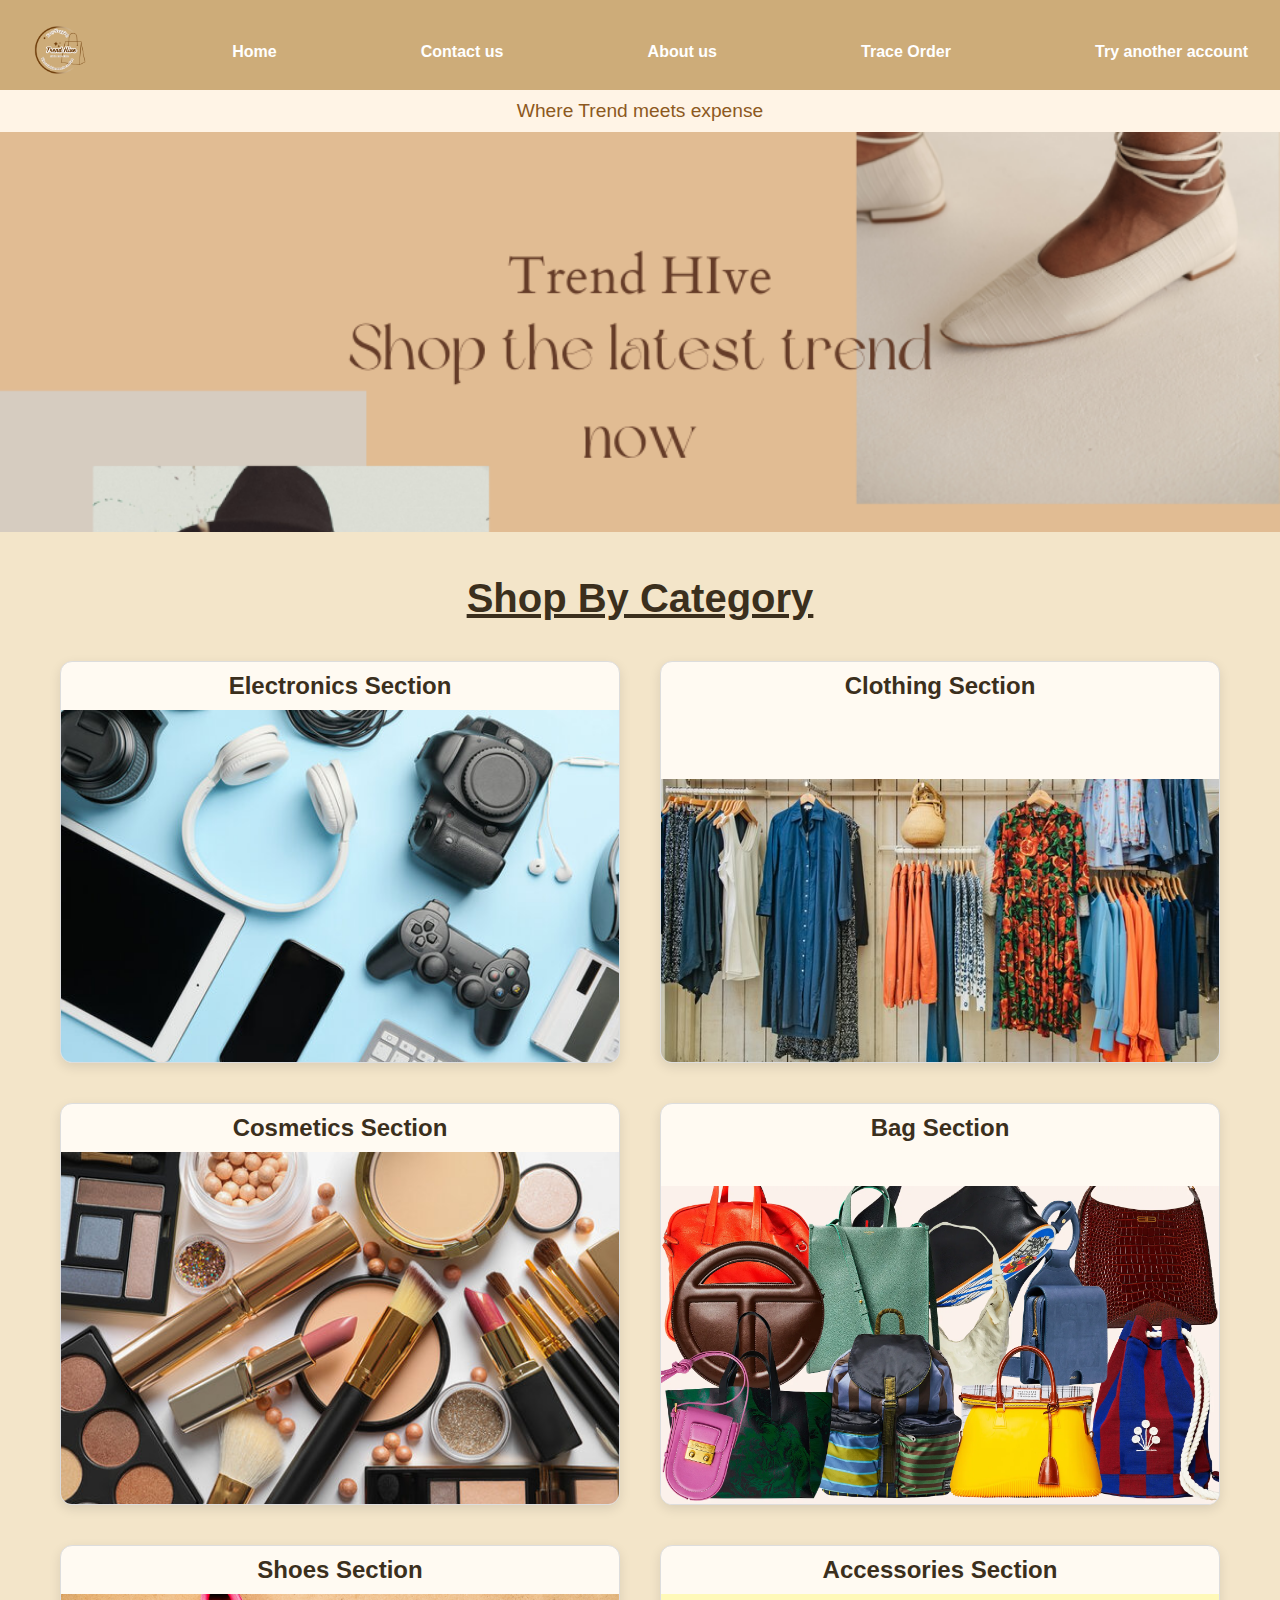
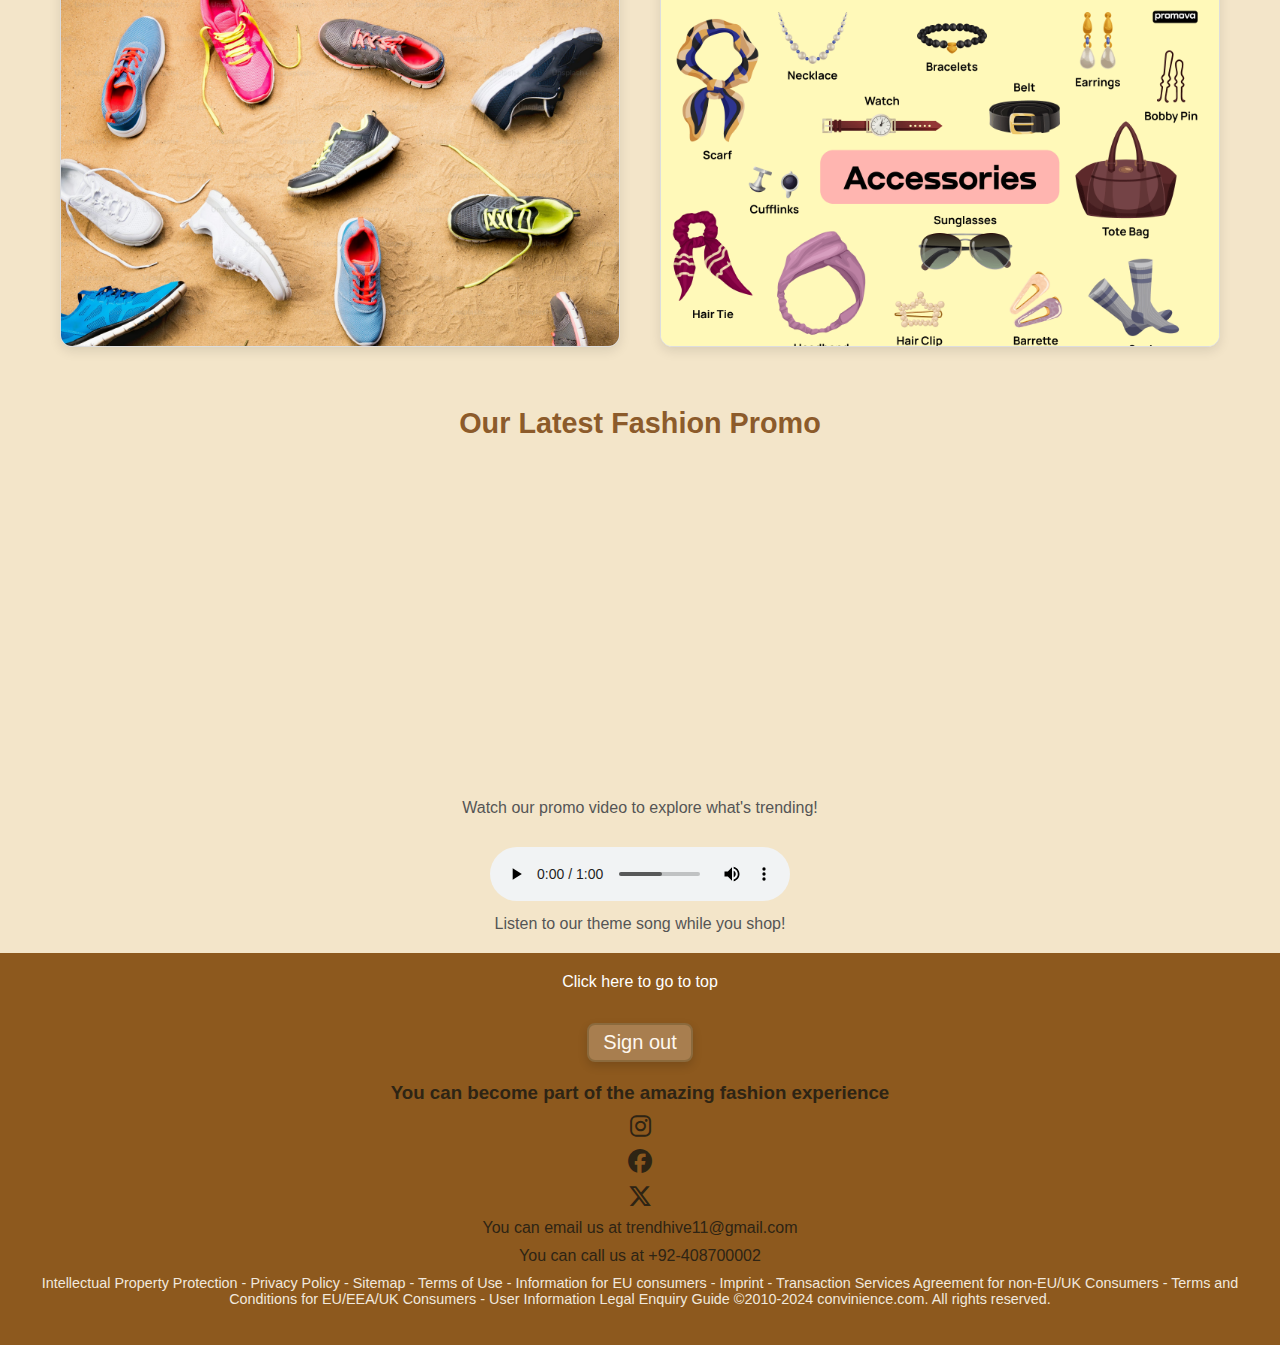
<file: index.html>
<!DOCTYPE html>
<html lang="en">
<head>
    <meta charset="UTF-8">
    <meta name="viewport" content="width=device-width, initial-scale=1.0">
    <link rel="stylesheet" href="https://cdnjs.cloudflare.com/ajax/libs/font-awesome/6.7.2/css/all.min.css" integrity="sha512-Evv84Mr4kqVGRNSgIGL/F/aIDqQb7xQ2vcrdIwxfjThSH8CSR7PBEakCr51Ck+w+/U6swU2Im1vVX0SVk9ABhg==" crossorigin="anonymous" referrerpolicy="no-referrer" />
    <link rel="stylesheet" href="index.css">
    <title>Trend Hive</title>
</head>
<body>
    
    <header>

                <div id="navbar">
                    <div class="nav-logo">
                        <a href="./index.html">
                            <a href="./index.html"><img src="logo.png" alt="Trend Hive Logo" /></a>
                        </a>
                    </div>
                    
                            <div class="nav-div">
                                <a class="navbar-anchor" href="./index.html">Home</a>
                            </div>
                            <div class="nav-div">
                                
                                <a class="navbar-anchor" href="./contact.html">Contact us</a>
                            </div>
                            <div class="nav-div">
                                
                                <a class="navbar-anchor" href="./Aboutus.html">About us</a>
                            </div>
                            <div class="nav-div">
                                
                                <a class="navbar-anchor" href="./order.html">Trace Order</a>
                            </div>
                            <div class="nav-div">
                                
                                <a class="navbar-anchor" href="./login.html">Try another account</a>
                            </div>

                </div>
                <div id="slogon">
                    <p id="heading">Where Trend meets expense</p>
                </div>
                <div>
                    <center>
                        <img src="Headerphoto.png" alt="image">

                    </center>
                </div>
    </header>
    <main>
        <main>
            <h1 class="category-heading">Shop By Category</h1>
            <div class="categories-container">
                <div class="category-card">
                    <h2>Electronics Section</h2>
                    <a href="#">
                        <img src="electronics.jpg" alt="electronics" />
                    </a>
                </div>
        
                <div class="category-card">
                    <h2>Clothing Section</h2>
                    <a href="#">
                        <img src="clothing.jpg" alt="clothing" />
                    </a>
                </div>
        
                <div class="category-card">
                    <h2>Cosmetics Section</h2>
                    <a href="#">
                        <img src="co.jpg" alt="Cosmetics" />
                    </a>
                </div>
        
                <div class="category-card">
                    <h2>Bag Section</h2>
                    <a href="#">
                        <img src="b.webp" alt="Bags" />
                    </a>
                </div>
        
                <div class="category-card">
                    <h2>Shoes Section</h2>
                    <a href="#">
                        <img src="s.jpeg" alt="Shoes" />
                    </a>
                </div>
        
                <div class="category-card">
                    <h2>Accessories Section</h2>
                    <a href="#">
                        <img src="a.png" alt="Accessories" />
                    </a>
                </div>
            </div>
            <section class="media-section">
                <h2 style="text-align: center; color: #8c5b2b; margin-top: 40px;">Our Latest Fashion Promo</h2>
            
<div style="text-align: center; margin: 30px 0;">
    <iframe width="560" height="315" 
        src="https://www.youtube.com/embed/UsNmXRXigDU?si=Ppgf8uYoYUz8WfDn" 
        title="YouTube video player" 
        frameborder="0" 
        allow="accelerometer; autoplay; clipboard-write; encrypted-media; gyroscope; picture-in-picture; web-share" 
        referrerpolicy="strict-origin-when-cross-origin" 
        allowfullscreen>
    </iframe>
    <p>Watch our promo video to explore what's trending!</p>
</div>

            
                <div style="text-align: center; margin: 20px 0;">
                    <audio controls>
                        <source src="sound.mp3" type="audio/mpeg">
                        Your browser does not support the audio element.
                    </audio>
                    <p>Listen to our theme song while you shop!</p>
                </div>
            </section>
            
        </main>
        
        <footer style="background-color: #8d591e; padding: 10px 0; color: white;">
            <div id="top" style="margin: 0;">
                <p style="text-align: center; margin: 0;">
                    <a href="#" id="top-para" style="color: #fff; text-decoration: none;">Click here to go to top</a>
                </p>
            </div>
        
            <div style="text-align: center; margin: 10px 0;">
                <button onclick="window.location.href='login.html'" class="signout">
                    Sign out
                </button>
            </div>
            <div>
                <h3 style="text-align: center;">You can become part of the amazing fashion experience</h3>
                <ul>
                    <li><a href="https://www.instagram.com/"><i class="fa-brands fa-instagram"></i></a></li>
                    <li><a href="https://www.facebook.com/"><i class="fa-brands fa-facebook"></i></a></li>
                    <li><a href="https://x.com/?lang=en"><i class="fa-brands fa-x-twitter"></i></a></li>
                    <li><p>You can email us at <span class="highlight">trendhive11@gmail.com</span></p></li>
                    <li><p>You can call us at <span class="highlight">+92-408700002</span></p></li>
                </ul>
            </div>
        
            <div id="copyright" style="text-align: center; font-size: 0.9rem; padding: 0 20px;">
                <p style="margin: 0; color: #f1e8dd;">
                    Intellectual Property Protection - Privacy Policy - Sitemap - Terms of Use - 
                    Information for EU consumers - Imprint - Transaction Services Agreement for non-EU/UK Consumers - 
                    Terms and Conditions for EU/EEA/UK Consumers - User Information Legal Enquiry Guide ©2010-2024 convinience.com. All rights reserved.
                </p>
            </div>
        </footer>
        

      
</body>
</html>
</file>
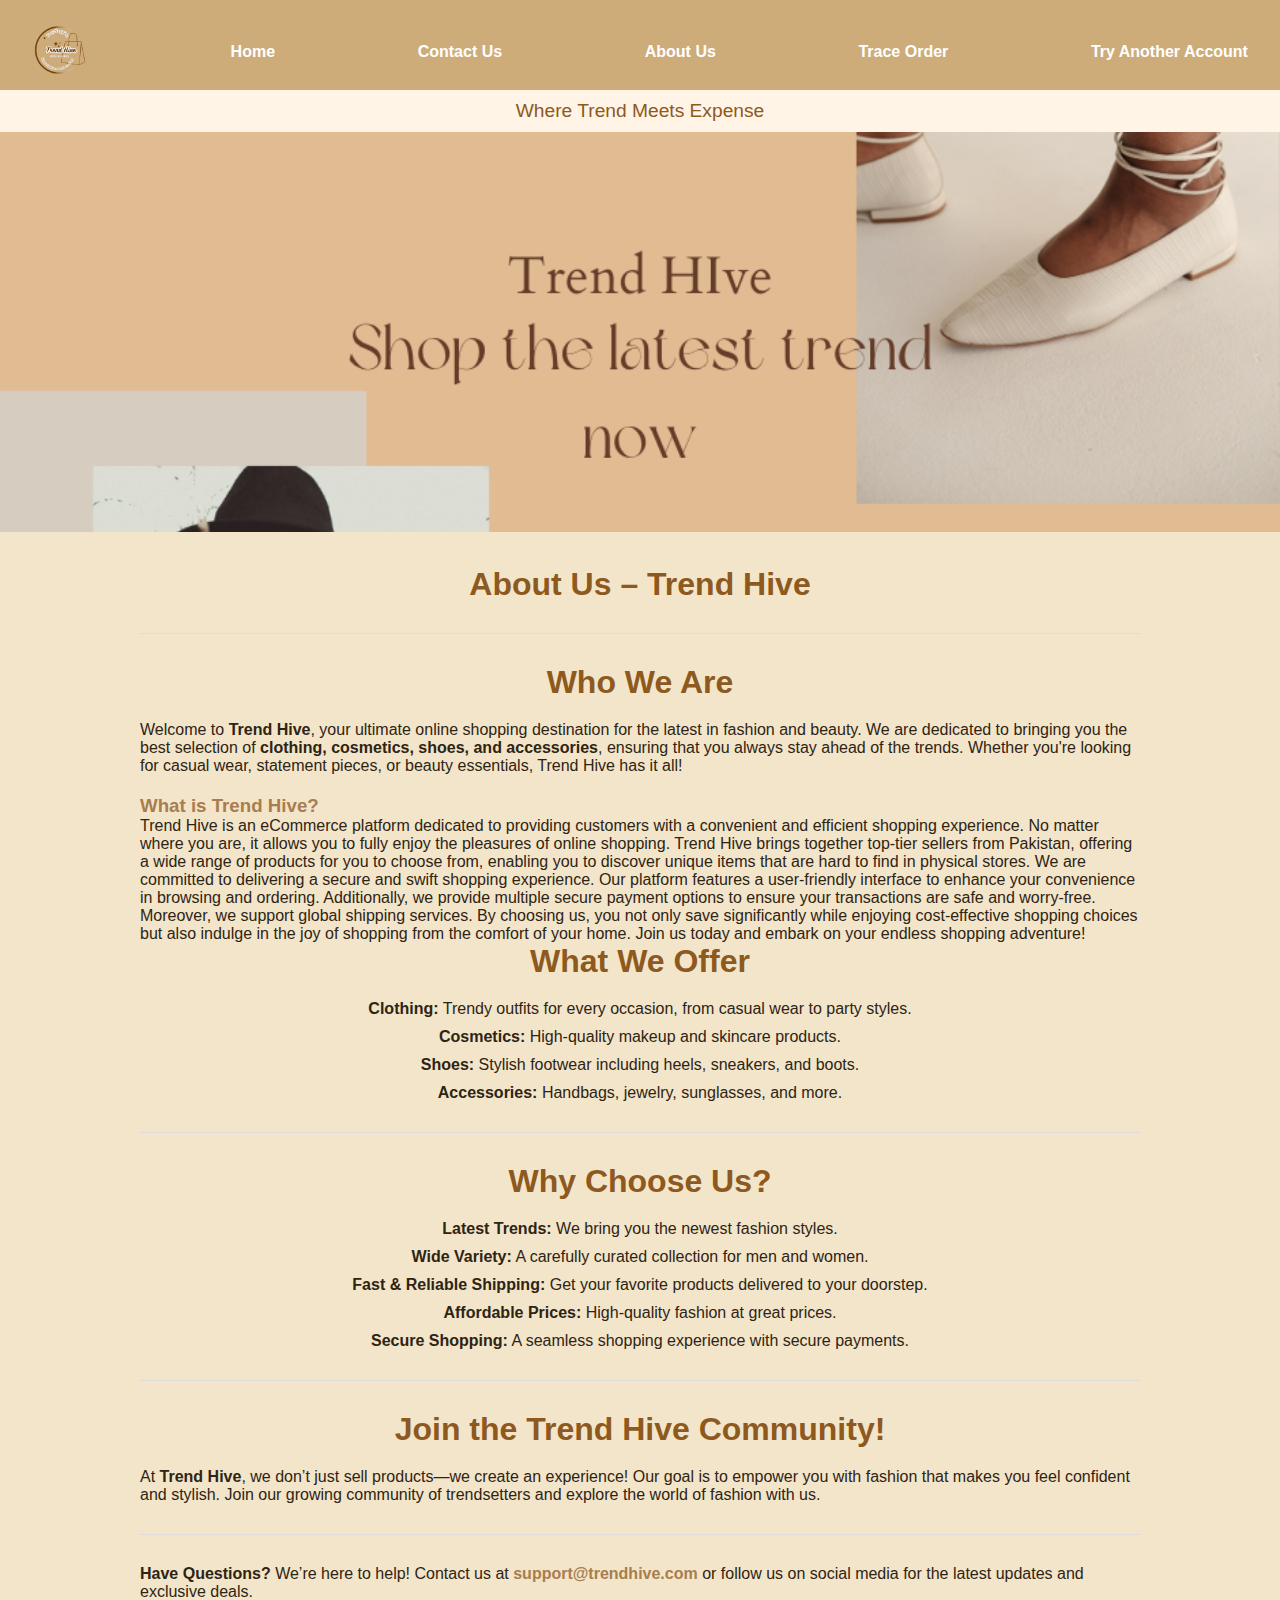
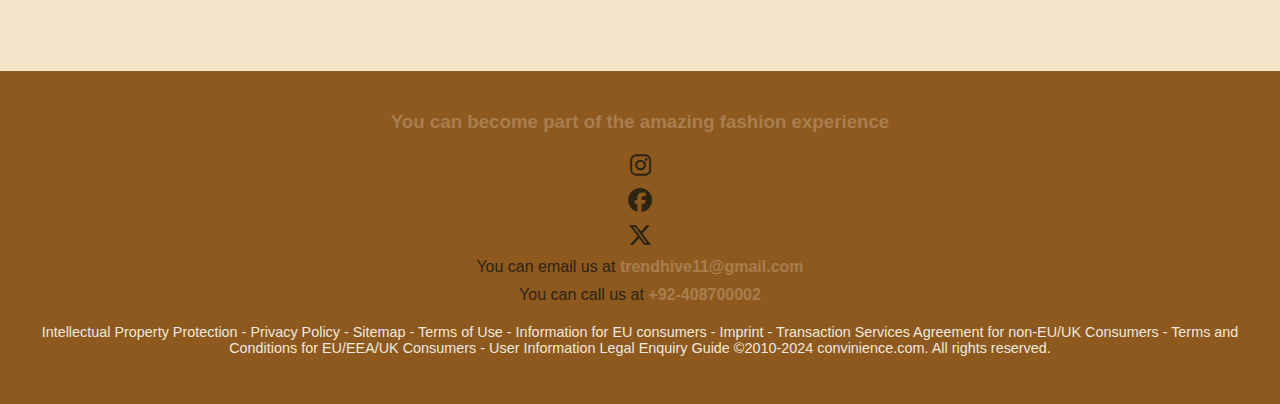
<file: Aboutus.html>
<!DOCTYPE html>
<html lang="en">
<head>
  <meta charset="UTF-8" />
  <meta name="viewport" content="width=device-width, initial-scale=1.0"/>
  <title>About Us - Trend Hive</title>
  <link rel="stylesheet" href="https://cdnjs.cloudflare.com/ajax/libs/font-awesome/6.7.2/css/all.min.css" />
  <link rel="stylesheet"href="Aboutus.css">
<link rel="stylesheet"href="index.css">
</head>
<body>
  <header>
    <div id="navbar">
      <div class="nav-logo">
        <a href="./index.html">
          <img src="logo.png" alt="Trend Hive Logo" />
        </a>
      </div>
      <div class="nav-div"><a class="navbar-anchor" href="./index.html">Home</a></div>
      <div class="nav-div"><a class="navbar-anchor" href="./contact.html">Contact Us</a></div>
      <div class="nav-div"><a class="navbar-anchor" href="./Aboutus.html">About Us</a></div>
      <div class="nav-div"><a class="navbar-anchor" href="./order.html">Trace Order</a></div>
      <div class="nav-div"><a class="navbar-anchor" href="./login.html">Try Another Account</a></div>
    </div>

    <div id="slogon">
      <p id="heading">Where Trend Meets Expense</p>
    </div>

    <div>
      <center>
        <img src="Headerphoto.png" alt="Header image" />
      </center>
    </div>
  </header>

  <main>
    <h1 class="section-title">About Us – Trend Hive</h1>
    <hr>

    <h2 class="section-title">Who We Are</h2>
    <p>Welcome to <strong>Trend Hive</strong>, your ultimate online shopping destination for the latest in fashion and beauty. 
      We are dedicated to bringing you the best selection of <strong>clothing, cosmetics, shoes, and accessories</strong>, 
      ensuring that you always stay ahead of the trends. Whether you're looking for casual wear, statement pieces, or beauty essentials, 
      Trend Hive has it all!</p>

    <h3>What is Trend Hive?</h3>
    <p>Trend Hive is an eCommerce platform dedicated to providing customers with a convenient and efficient shopping experience.
      No matter where you are, it allows you to fully enjoy the pleasures of online shopping. 
      Trend Hive brings together top-tier sellers from Pakistan, offering a wide range of products
      for you to choose from, enabling you to discover unique items that are hard to find in physical
      stores. We are committed to delivering a secure and swift shopping experience. Our platform 
      features a user-friendly interface to enhance your convenience in browsing and ordering. 
      Additionally, we provide multiple secure payment options to ensure your transactions are safe
      and worry-free. Moreover, we support global shipping services. By choosing us, you not only 
      save significantly while enjoying cost-effective shopping choices but also indulge in the joy
      of shopping from the comfort of your home. Join us today and embark on your endless shopping 
      adventure!</p>

    <h2 class="section-title">What We Offer</h2>
    <ul>
      <li><strong>Clothing:</strong> Trendy outfits for every occasion, from casual wear to party styles.</li>
      <li><strong>Cosmetics:</strong> High-quality makeup and skincare products.</li>
      <li><strong>Shoes:</strong> Stylish footwear including heels, sneakers, and boots.</li>
      <li><strong>Accessories:</strong> Handbags, jewelry, sunglasses, and more.</li>
    </ul>

    <hr>

    <h2 class="section-title">Why Choose Us?</h2>
    <ul>
      <li><strong>Latest Trends:</strong> We bring you the newest fashion styles.</li>
      <li><strong>Wide Variety:</strong> A carefully curated collection for men and women.</li>
      <li><strong>Fast & Reliable Shipping:</strong> Get your favorite products delivered to your doorstep.</li>
      <li><strong>Affordable Prices:</strong> High-quality fashion at great prices.</li>
      <li><strong>Secure Shopping:</strong> A seamless shopping experience with secure payments.</li>
    </ul>

    <hr>

    <h2 class="section-title">Join the Trend Hive Community!</h2>
    <p>At <strong>Trend Hive</strong>, we don’t just sell products—we create an experience! 
      Our goal is to empower you with fashion that makes you feel confident and stylish. 
      Join our growing community of trendsetters and explore the world of fashion with us.</p>

    <hr>

    <p><strong>Have Questions?</strong> We’re here to help! Contact us at 
      <span class="highlight">support@trendhive.com</span> 
      or follow us on social media for the latest updates and exclusive deals.</p>
  </main>

  <footer>
    <div>
      <h3 style="text-align: center;">You can become part of the amazing fashion experience</h3>
      <ul>
          <li><a href="https://www.instagram.com/"><i class="fa-brands fa-instagram"></i></a></li>
          <li><a href="https://www.facebook.com/"><i class="fa-brands fa-facebook"></i></a></li>
          <li><a href="https://x.com/?lang=en"><i class="fa-brands fa-x-twitter"></i></a></li>
          <li><p>You can email us at <span class="highlight">trendhive11@gmail.com</span></p></li>
          <li><p>You can call us at <span class="highlight">+92-408700002</span></p></li>
      </ul>
  </div>
    <div id="copyright" style="text-align: center; font-size: 0.9rem; padding: 0 20px;">
      <p style="margin: 0; color: #f1e8dd;">
          Intellectual Property Protection - Privacy Policy - Sitemap - Terms of Use - 
          Information for EU consumers - Imprint - Transaction Services Agreement for non-EU/UK Consumers - 
          Terms and Conditions for EU/EEA/UK Consumers - User Information Legal Enquiry Guide ©2010-2024 convinience.com. All rights reserved.
      </p>
  </div>
  </footer>
</body>
</html>
</file>
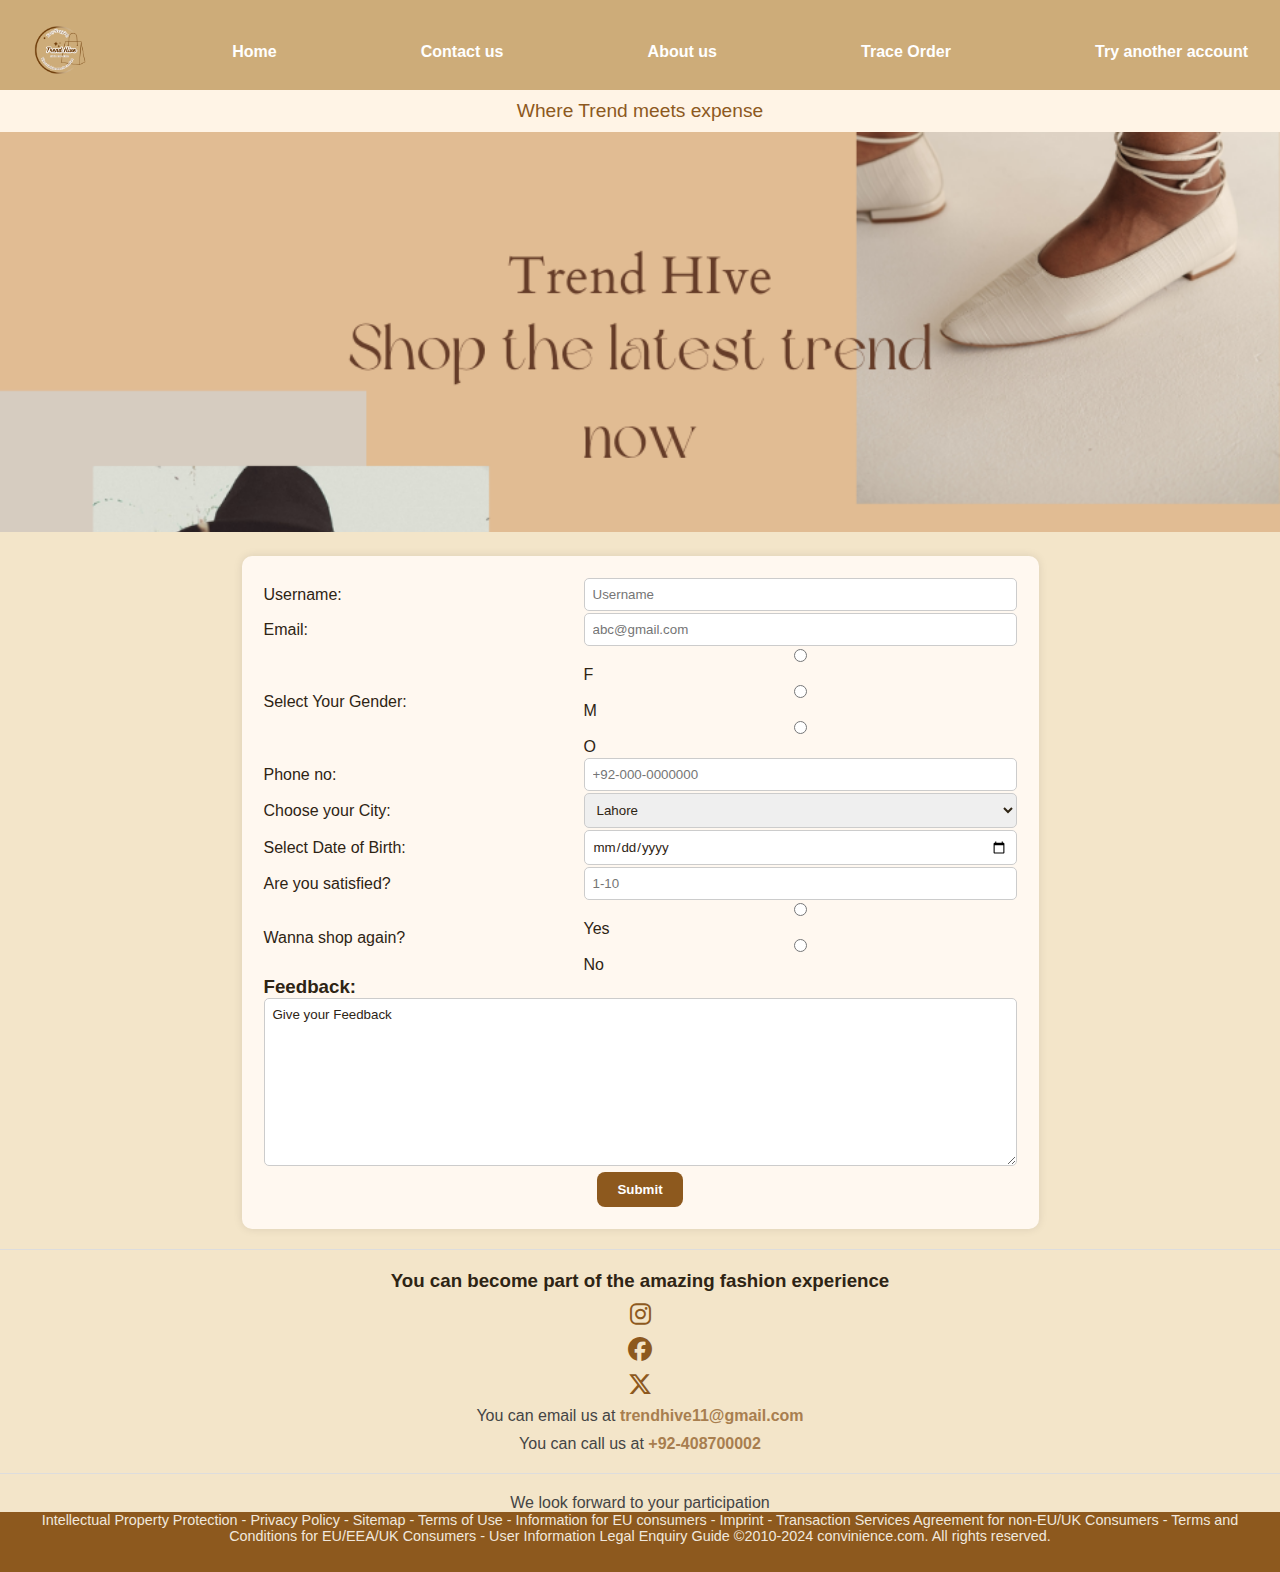
<file: contact.html>
<!DOCTYPE html>
<html lang="en">
<head>
    <meta charset="UTF-8">
    <meta name="viewport" content="width=device-width, initial-scale=1.0">
    <title>Contact</title>
    <link rel="stylesheet" href="https://cdnjs.cloudflare.com/ajax/libs/font-awesome/6.7.2/css/all.min.css">
    <link rel="stylesheet" href="index.css">
    <link rel="stylesheet"href="contact.css"
       
</head>
<body>
    <header>
        <div id="navbar">
            <div class="nav-logo">
                <a href="./index.html">
                    <img src="logo.png" alt="Trend Hive Logo" />
                </a>
            </div>
            <div class="nav-div"><a class="navbar-anchor" href="./index.html">Home</a></div>
            <div class="nav-div"><a class="navbar-anchor" href="./contact.html">Contact us</a></div>
            <div class="nav-div"><a class="navbar-anchor" href="./Aboutus.html">About us</a></div>
            <div class="nav-div"><a class="navbar-anchor" href="./order.html">Trace Order</a></div>
            <div class="nav-div"><a class="navbar-anchor" href="./login.html">Try another account</a></div>

        </div>
        <div id="slogon">
            <p id="heading">Where Trend meets expense</p>
        </div>
        <div>
            <center>
                <img src="Headerphoto.png" alt="image">

            </center>
        </div>
    </header>

    <form action="./index.html">
        <table>
            <tr><td>Username: </td><td><input type="text" placeholder="Username"></td></tr>
            <tr><td>Email: </td><td><input type="email" placeholder="abc@gmail.com"></td></tr>
            <tr><td>Select Your Gender: </td><td>
                <input type="radio" value="F" name="option">F 
                <input type="radio" value="M" name="option">M
                <input type="radio" value="O" name="option">O</td></tr>
            <tr><td>Phone no: </td><td><input type="text" placeholder="+92-000-0000000"></td></tr>
            <tr><td>Choose your City: </td><td>
                <select name="city">
                    <option value="Lahore">Lahore</option>
                    <option value="Karachi">Karachi</option>
                    <option value="Islamabad">Islamabad</option>
                    <option value="Quetta">Quetta</option>
                    <option value="Abbotabad">Abbotabad</option>
                    <option value="Peshawar">Peshawar</option>
                </select></td></tr>
            <tr><td>Select Date of Birth: </td><td><input type="date"></td></tr>
            <tr><td>Are you satisfied? </td><td><input type="number" name="service" min="1" max="10" placeholder="1-10"></td></tr>
            <tr><td>Wanna shop again? </td><td>
                <input type="radio" value="Yes" name="option">Yes 
                <input type="radio" value="No" name="option">No</td></tr>
            <tr><td colspan="2"><h3>Feedback: </h3>
                <textarea name="Feedback" rows="10" cols="90">Give your Feedback</textarea></td></tr>
            <tr><td colspan="2" style="text-align: center;"><input type="submit" value="Submit"></td></tr>
        </table>
    </form>

    <hr>
    <div>
        <h3 style="text-align: center;">You can become part of the amazing fashion experience</h3>
        <ul>
            <li><a href="https://www.instagram.com/"><i class="fa-brands fa-instagram"></i></a></li>
            <li><a href="https://www.facebook.com/"><i class="fa-brands fa-facebook"></i></a></li>
            <li><a href="https://x.com/?lang=en"><i class="fa-brands fa-x-twitter"></i></a></li>
            <li><p>You can email us at <span class="highlight">trendhive11@gmail.com</span></p></li>
            <li><p>You can call us at <span class="highlight">+92-408700002</span></p></li>
        </ul>
    </div>
    <hr>
    <p>We look forward to your participation</p>
    <div id="copyright" style="text-align: center; font-size: 0.9rem; padding: 0 20px;">
        <p style="margin: 0; color: #f1e8dd;">
            Intellectual Property Protection - Privacy Policy - Sitemap - Terms of Use - 
            Information for EU consumers - Imprint - Transaction Services Agreement for non-EU/UK Consumers - 
            Terms and Conditions for EU/EEA/UK Consumers - User Information Legal Enquiry Guide ©2010-2024 convinience.com. All rights reserved.
        </p>
    </div>
</body>
</html>
</file>
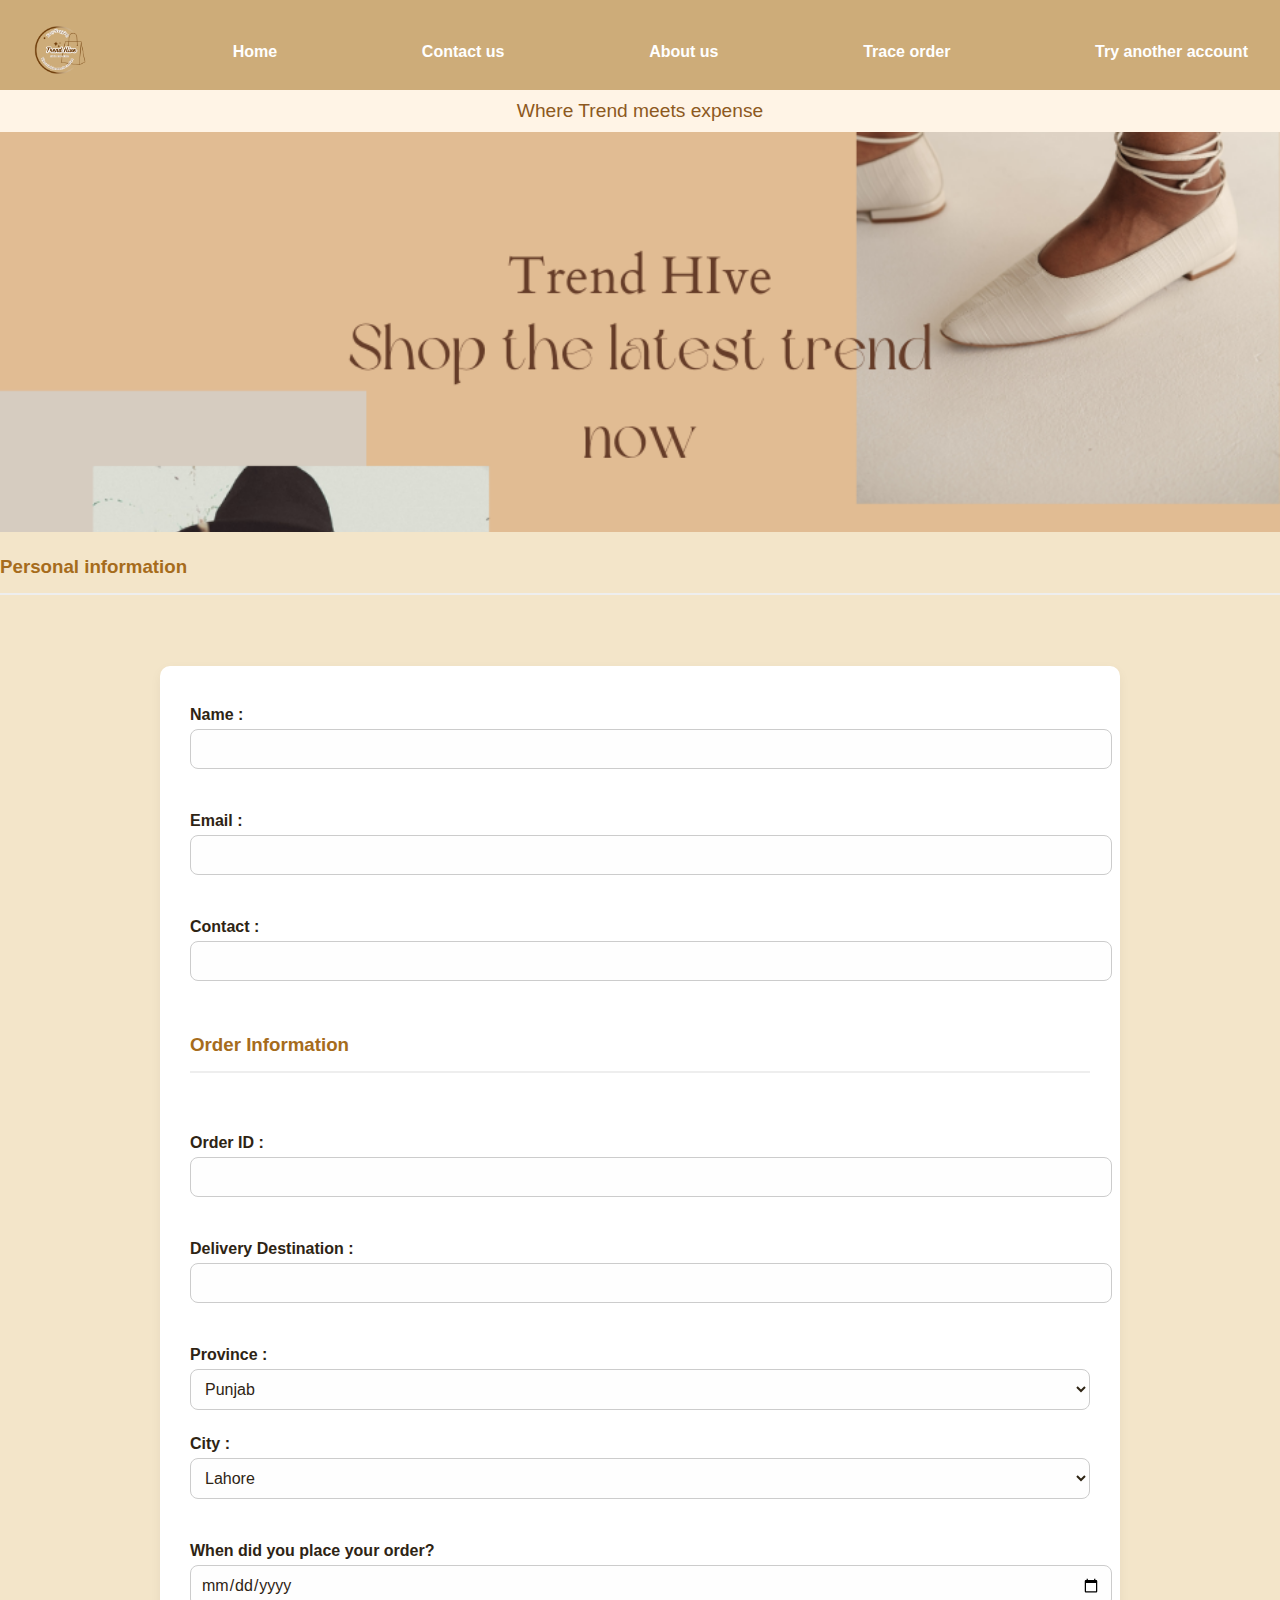
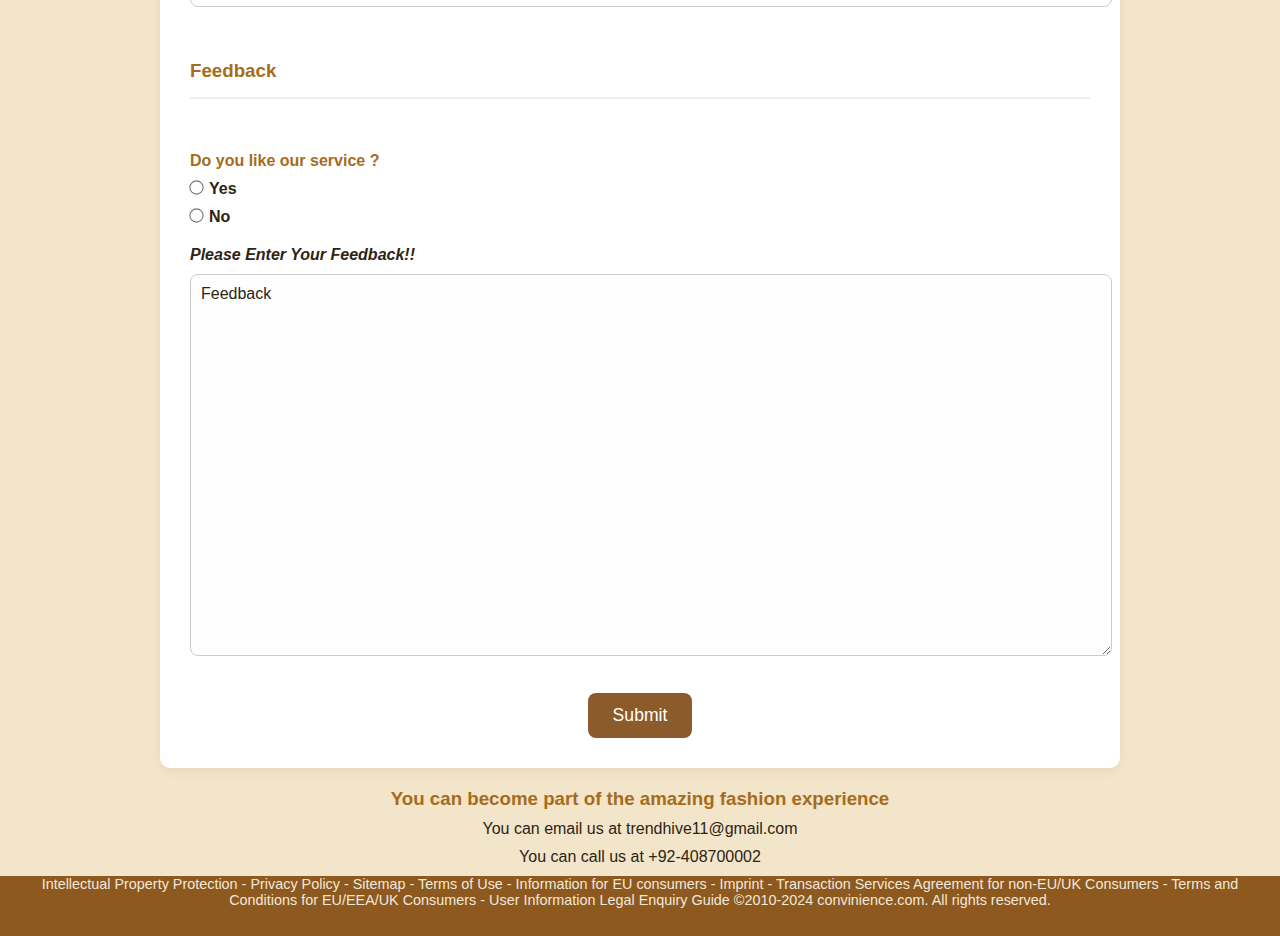
<file: order.html>
<!DOCTYPE html>
<html lang="en">
<head>
    <meta charset="UTF-8">
    <meta name="viewport" content="width=device-width, initial-scale=1.0">
    <title>order tracing</title>
    <link rel="stylesheet"href="order.css">
    <link rel="stylesheet"href="index.css">
</head>
<body>
    <center>
        <header>

            <div id="navbar">
                <div class="nav-logo">
                    <a href="./index.html">
                        <a href="./index.html"><img src="logo.png" alt="Trend Hive Logo" /></a>
                    </a>
                </div>
                
                        <div class="nav-div">
                            <a class="navbar-anchor" href="./index.html">Home</a>
                        </div>
                        <div class="nav-div">
                            
                            <a class="navbar-anchor" href="./contact.html">Contact us</a>
                        </div>
                        <div class="nav-div">
                            
                            <a class="navbar-anchor" href="./Aboutus.html">About us</a>
                        </div>
                        <div class="nav-div">
                            
                            <a class="navbar-anchor" href="./order.html">Trace order</a>
                        </div>
                        <div class="nav-div">
                            
                            <a class="navbar-anchor" href="./login.html">Try another account</a>
                        </div>

            </div>
            <div id="slogon">
                <p id="heading">Where Trend meets expense</p>
            </div>
            <div>
                    <img src="Headerphoto.png" alt="image">

            </div>
</header>
    </center>
    <h3>Personal information</h3>
    <hr>
    <br><br>
    <form action="/index.html">
        <label for="name">Name :</label>
            <input type="text"id="name"name="name"size=50>
        <br>
        <br>
        <label for="email">Email :</label>
        <input type="email" id="email"email="email"size=50>
        <br>
        <br>
        <label for="contact">Contact :</label>
<input type="text"id="contact"contact="contact"size=50>
<br>
<br>
<h3>Order Information</h3>
<hr>
<br><br>
<label for="Order ID">Order ID :</label>
<input type="text"id="Order ID"Order ID="Order ID"size=50>
<br><br>
<label for="Delivery Destination">Delivery Destination : </label>
<input type="text"id="Delivery Destination"Delivery Destination="Delivery Destination"size=50>
<br><br>

<label for="Province">Province :</label>
<select name="province" id="Province">
    <option value="Punjab">Punjab</option>
    <option value="Sindh">Sindh</option>
    <option value="Balochistan">Balochistan</option>
    <option value="KPK">KPK</option>
    <option value="Gilgit">Gilgit</option>
</select>

<label for="City">City :</label>
<select name="city" id="city">
    <option value="Lahore">Lahore</option>
    <option value="Karachi">Karachi</option>
    <option value="Peshawar">Peshawar</option>
    <option value="Islamabad">Islamabad</option>
    <option value="Quetta">Quetta</option>
</select>
<br><br>
<label for="order">When did you place your order?</label>
<input type="date">
<br><br>
<h3>Feedback </h3>
<hr>
<br>
<h4>Do you like our service ?</h4>
<label for="Y">
<input type="radio"name="opinion"value="Yes"id="Y">Yes
</label>

<label for="N">
<input type="radio"name="opinion"value="No"id="N">No
</label>

<h4><i>Please Enter Your Feedback!!</i></h4>
<textarea name="Feedback"id="30"placeholder="Enter your feedback !!!"rows=20>Feedback</textarea>
<br><br>
<input type="submit">
    </form>
    <div>
        <h3 style="text-align: center;">You can become part of the amazing fashion experience</h3>
        <ul>
            <li><a href="https://www.instagram.com/"><i class="fa-brands fa-instagram"></i></a></li>
            <li><a href="https://www.facebook.com/"><i class="fa-brands fa-facebook"></i></a></li>
            <li><a href="https://x.com/?lang=en"><i class="fa-brands fa-x-twitter"></i></a></li>
            <li><p>You can email us at <span class="highlight">trendhive11@gmail.com</span></p></li>
            <li><p>You can call us at <span class="highlight">+92-408700002</span></p></li>
        </ul>
    </div>
    <div id="copyright" style="text-align: center; font-size: 0.9rem; padding: 0 20px;">
        <p style="margin: 0; color: #f1e8dd;">
            Intellectual Property Protection - Privacy Policy - Sitemap - Terms of Use - 
            Information for EU consumers - Imprint - Transaction Services Agreement for non-EU/UK Consumers - 
            Terms and Conditions for EU/EEA/UK Consumers - User Information Legal Enquiry Guide ©2010-2024 convinience.com. All rights reserved.
        </p>
    </div>
</body>
</html>
</file>
<file: index.css>
body {
    background-color: #f3e5c9;
    margin: 0;
    padding: 0;
    font-family: Arial, Helvetica, sans-serif;
    color: #2e2414; /* dark brown for readability */
}

* {
    margin: 0;
    padding: 0;
    font-family: Arial, Helvetica, sans-serif;
    color: #2e2414;
}

#navbar {
    background-color: #cdac79;
    padding: 10px 20px;
    display: flex;
    align-items: center;
    height: 70px;
    justify-content: space-between;
    flex-wrap: wrap;
}

.nav-logo img {
    height: 80px;
    width: auto;
}

.nav-div {
    padding: 8px 12px;
    transition: 0.3s ease, border 0.3s ease;
    border-radius: 4px;
}

.navbar-anchor {
    text-decoration: none;
    color: white;
    font-size: 16px;
    font-weight: bold;
}

.nav-div:hover {
    background-color: #b6925f;
}

.navbar-anchor.active {
    color: white;
    background-color: #a87e4f;
    padding: 8px 12px;
    border-radius: 5px;
}

#slogon {
    padding: 10px;
    background-color:  #fff4e6;
    color: white;
}
header img {
    max-height: 250px;
    width: 100%;
    max-height: 400px;
    object-fit: cover;
}

#heading {
    text-align: center;
    font-size: 1.2rem;
    color:  #8d591e;
}

.category-heading {
    text-align: center;
    margin: 40px 0 20px;
    font-size: 2.5rem;
    text-decoration: underline;
    color: #3b2f1d;
}

.categories-container {
    display: flex;
    flex-wrap: wrap;
    justify-content: center;
    gap: 40px;
    padding: 20px;
}

.category-card {
    width: 45%;
    max-width: 600px;
    height: 400px;
    border: 1px solid #ddd;
    text-align: center;
    border-radius: 12px;
    box-shadow: 0 4px 12px rgba(0, 0, 0, 0.1);
    background-color: #fffaf2;
    overflow: hidden;
    transition: transform 0.3s ease, box-shadow 0.3s ease;
    display: flex;
    flex-direction: column;
    justify-content: space-between;
}

.category-card:hover {
    transform: translateY(-5px);
    box-shadow: 0 8px 20px rgba(0, 0, 0, 0.15);
}

.category-card h2 {
    margin: 10px 0;
    font-size: 1.5rem;
    color: #3b2f1d;
}

.category-card img {
    width: 100%;
    height: 100%;
    object-fit: cover;
}
#top{
    background-color:   #8d591e;
    height:30px;
    padding-top:10px;
}
#top-para{
text-decoration:none;
}
#top-para:hover{
    color: #a87e4f;
    border-radius:25px;
}

#copyright{
    background-color:  #8d591e;
    height:60px;
    padding:20px;
}

.signout {
    background-color: #a87e4f;
    color: #fff8ef;
    padding: 6px 14px;
    border: 2px solid #8b6a3d;
    border-radius: 8px;
    font-size: 20px;
    cursor: pointer;
    transition: 
        background-color 0.3s ease,
        color 0.3s ease,
        transform 0.2s ease,
        box-shadow 0.3s ease;
    box-shadow: 0 4px 10px rgba(0, 0, 0, 0.15);
    margin: 20px auto;
    display: block;
}

.signout:hover {
    background-color: #8b6a3d;
    color: #ffffff;
    transform: scale(1.05);
    box-shadow: 0 6px 14px rgba(0, 0, 0, 0.2);
}

.signout:active {
    transform: scale(0.98);
    background-color: #6e4f2e;
    box-shadow: inset 0 2px 4px rgba(0, 0, 0, 0.3);
}
ul {
    list-style-type: none;
    padding-left: 0;
    text-align: center;
}

ul li {
    margin: 10px;
    font-size: 1rem;
}

ul li i {
    font-size: 1.5rem;
    /* color: #8d591e; */
}

ul li i:hover {
    color: #5c4433;
}

.media-section h2 {
    font-size: 1.8rem;
    margin-bottom: 20px;
  }
  
  .media-section p {
    font-size: 1rem;
    color: #555;
    margin-top: 10px;
  }
</file>
<file: Aboutus.css>
a {
    text-decoration: none;
    color: inherit;
  }


  main {
    padding: 30px 20px;
    max-width: 1000px;
    margin: auto;
  }

  .section-title {
    text-align: center;
    color: #8d591e;
    margin-bottom: 20px;
    font-size: 2rem;
  }

  h3 {
    color: #a87e4f;
    margin-top: 20px;
  }

  ul {
    margin: 20px 0;
    padding-left: 20px;
  }

  li {
    margin-bottom: 10px;
  }

  hr {
    border: none;
    height: 1px;
    background-color: #ddd;
    margin: 30px 0;
  }

  .highlight {
    color: #a87e4f;
    font-weight: bold;
  }

  footer {
    text-align: center;
    padding: 20px;
    background-color: #8d591e;
    color: white;
    margin-top: 40px;
  }
</file>
<file: contact.css>
form {
    display: flex;
    justify-content: center;
    margin: 20px 0;
}

form table {
    background-color: #fff8f0;
    padding: 20px;
    border-radius: 10px;
    box-shadow: 0 0 10px rgba(0, 0, 0, 0.1);
}

input, select, textarea {
    padding: 8px;
    border-radius: 5px;
    border: 1px solid #ccc;
    width: 100%;
    box-sizing: border-box;
}

input[type="submit"] {
    width: auto;
    background-color: #8d591e;
    color: white;
    border: none;
    padding: 10px 20px;
    font-weight: bold;
    cursor: pointer;
    border-radius: 8px;
}

input[type="submit"]:hover {
    background-color: #a87e4f;
}

textarea {
    resize: vertical;
}

ul {
    list-style-type: none;
    padding-left: 0;
    text-align: center;
}

ul li {
    margin: 10px;
    font-size: 1rem;
}

ul li i {
    font-size: 1.5rem;
    color: #8d591e;
}

ul li i:hover {
    color: #5c4433;
}

hr {
    border: 0;
    height: 1px;
    background-color: #ddd;
    margin: 20px 0;
}

p {
    text-align: center;
    color: #444;
}

.highlight {
    font-weight: bold;
    color: #a87e4f;
}
</file>
<file: order.css>
form {
    max-width: 900px;
    background-color: #ffffff;
    margin: 20px auto;
    padding: 30px;
    border-radius: 10px;
    box-shadow: 0px 4px 12px rgba(0,0,0,0.05);
  }
  
  h3, h4 {
    color: #a66c1c;
    margin-top: 20px;
    margin-bottom: 10px;
  }
  
  hr {
    border: 0;
    height: 2px;
    background-color: #eee;
    margin: 15px 0;
  }
  
  label {
    display: block;
    margin: 10px 0 5px;
    font-weight: bold;
  }
  
  input[type="text"],
  input[type="email"],
  input[type="date"],
  select,
  textarea {
    width: 100%;
    padding: 10px;
    font-size: 1rem;
    border: 1px solid #ccc;
    border-radius: 8px;
    margin-bottom: 15px;
    background-color: #fefefe;
    transition: border 0.3s;
  }
  
  input:focus,
  select:focus,
  textarea:focus {
    border-color: #d09f5c;
    outline: none;
  }
  
  input[type="radio"] {
    margin-right: 6px;
    transform: scale(1.1);
  }
  
  textarea {
    resize: vertical;
  }
  
  input[type="submit"] {
    background-color: #8c5b2b;
    color: white;
    padding: 12px 25px;
    font-size: 1.1rem;
    border: none;
    border-radius: 8px;
    cursor: pointer;
    display: block;
    margin: 0 auto;
    transition: background-color 0.3s;
  }
  
  input[type="submit"]:hover {
    background-color: #a46e35;
  }
</file>
